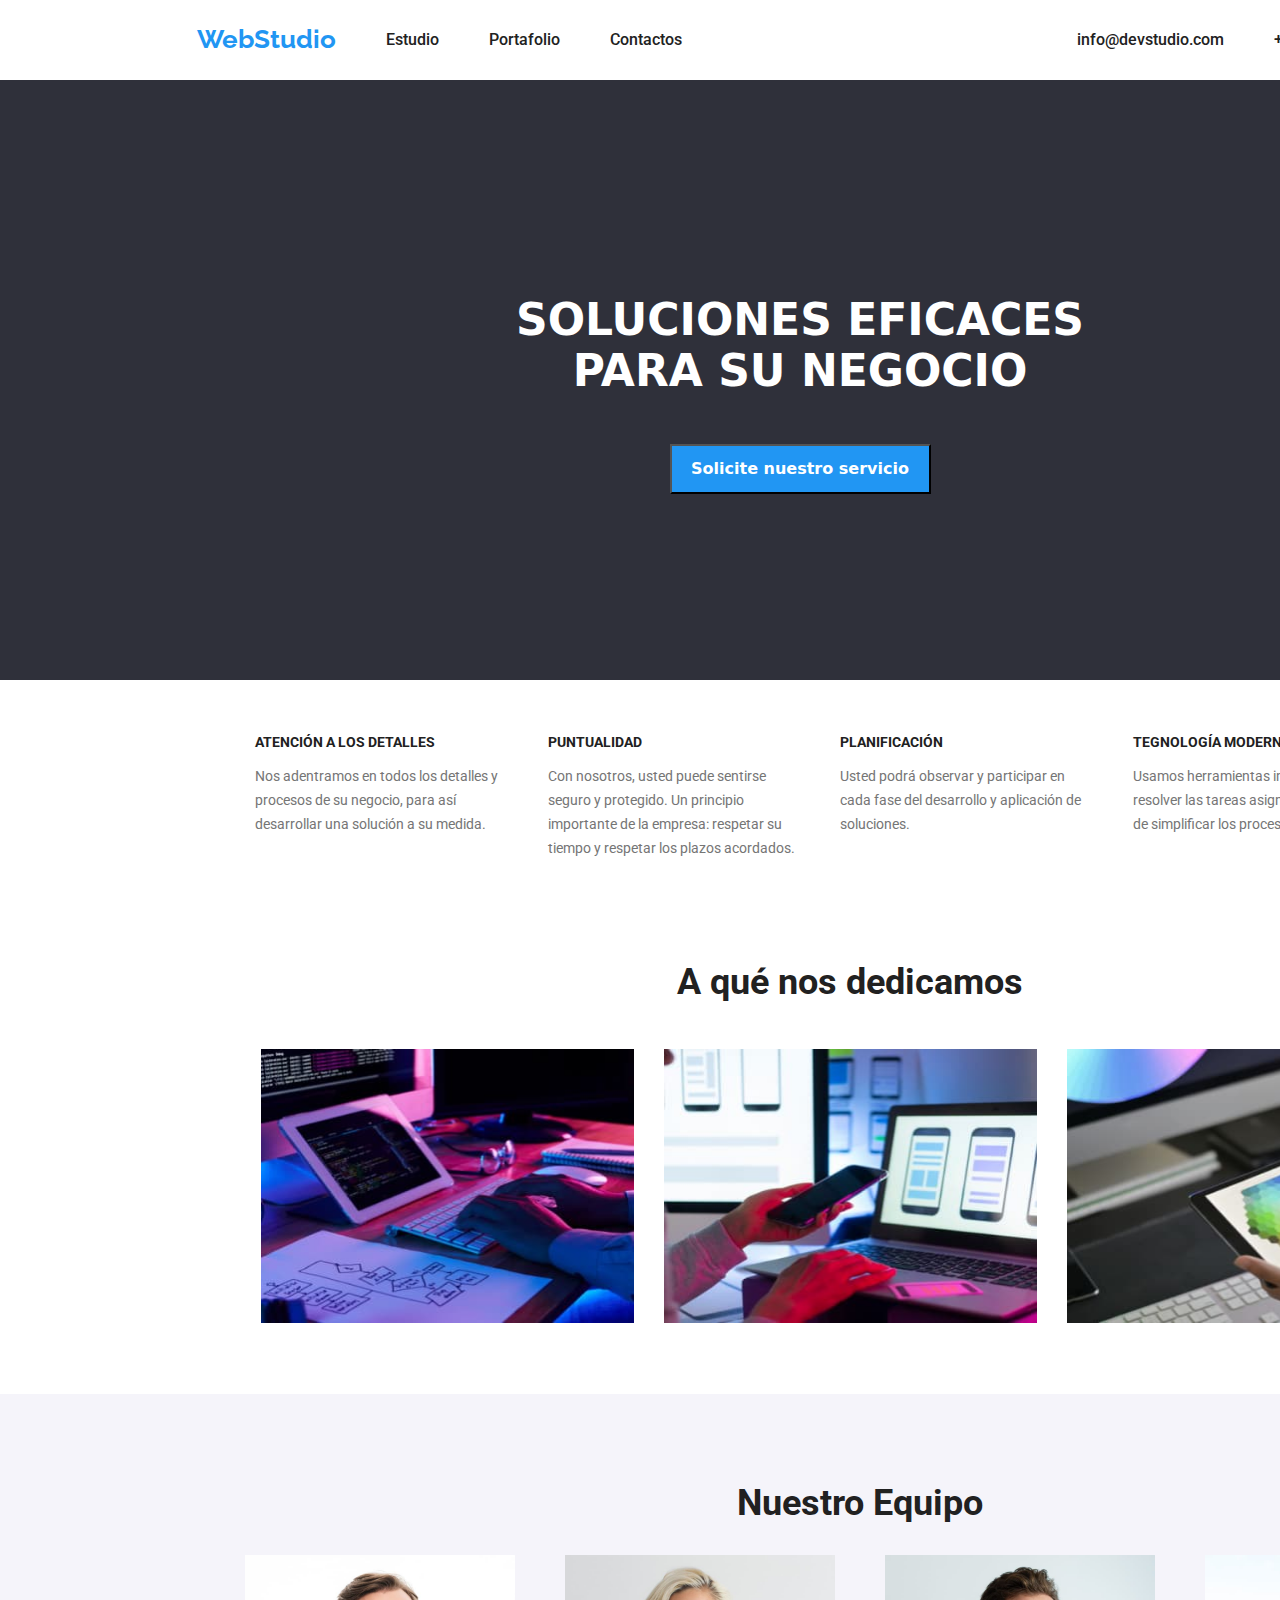
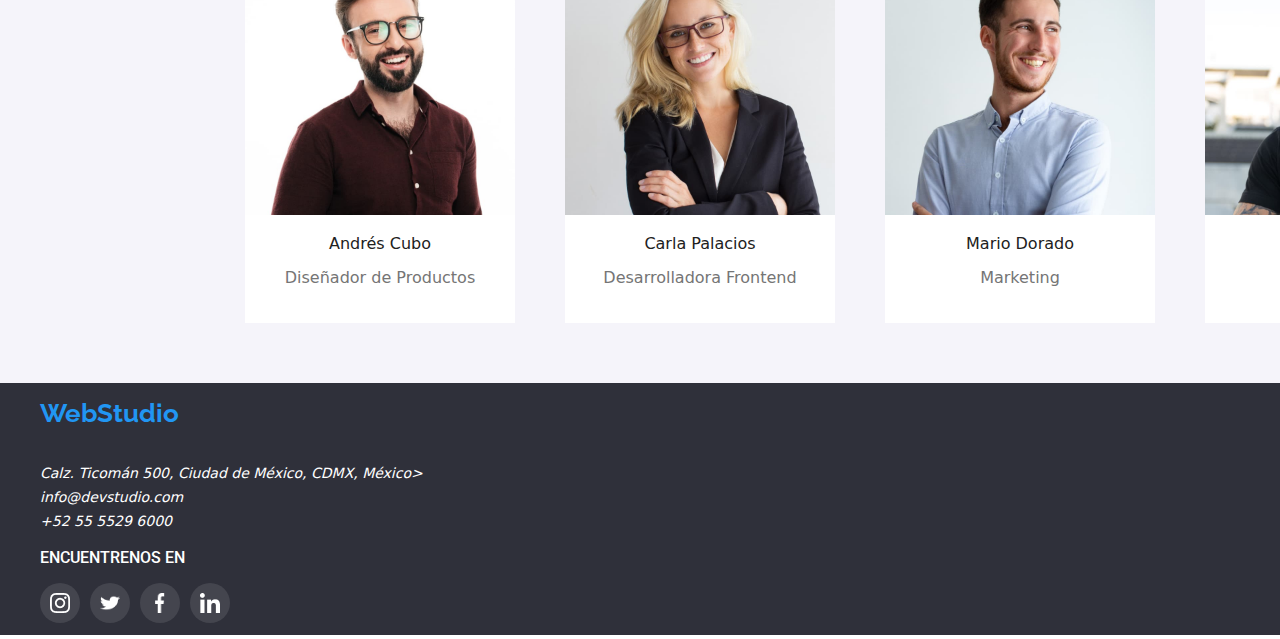
<file: index.html>
<!DOCTYPE html>
<html lang="es">

<head>
    <meta charset="UTF-8">
    <meta http-equiv="X-UA-Compatible" content="IE=edge">
    <meta name="viewport" content="width=device-width, initial-scale=1.0">
    <link rel="stylesheet" href="./css/styles.css">
    <link rel="preconnect" href="https://fonts.gstatic.com" crossorigin>
    <link href="https://fonts.googleapis.com/css2?family=Roboto:wght@400;500;700&display=swap" rel="stylesheet">
    <link rel="preconnect" href="https://fonts.googleapis.com">
    <link rel="preconnect" href="https://fonts.gstatic.com" crossorigin>
    <link href="https://fonts.googleapis.com/css2?family=Raleway:wght@700&family=Roboto:wght@400;500;700&display=swap"
        rel="stylesheet">
    <link rel="stylesheet" href="https://cdnjs.cloudflare.com/ajax/libs/modern-normalize/1.0.0/modern-normalize.min.css">
    <title>La tarea de casa #3</title>
</head>

<body>
    <header>
        <nav class="box-nav">
            <ul class="box-nav-hijo1">
                <li><a href="/header" class="logo">WebStudio</a></li>
                <li class="menu"> <a href="./index.html"> Estudio</a></li>
                <li class="menu"> <a href="./portafolio.html"> Portafolio</a></li>
                <li class="menu"> <a href="/Contactos">Contactos</a></li>
            </ul>
            <ul class="box-nav-hijo2">
                <li>
                    <a class="menu" href="mailto:info@devstudio.com"> info@devstudio.com </a>
                </li>
                <li>
                    <a class="menu" href="tel:+525555296000"> +52 55 5529 6000 </a>
                </li>
            </ul>
        </nav>
    </header>

    <main>
        <section class="contenedor">
            <h1 class="title">SOLUCIONES EFICACES PARA SU NEGOCIO</h1>
            <button type="button" class="buttonsoluciones">Solicite nuestro servicio</button>
        </section>


        <section>
            <ul class="box-valores">
                <li>
                    <h3 class="titleh3"> ATENCIÓN A LOS DETALLES</h3>
                    <p class="parrafovalores">Nos adentramos en todos los detalles y procesos de su negocio, para así
                        desarrollar una solución a su medida.</p>
                </li>
                <li>
                    <h3 class="titleh3">PUNTUALIDAD</h3>
                    <p class="parrafovalores">Con nosotros, usted puede sentirse seguro y protegido. Un principio importante de la empresa: respetar su tiempo y respetar los plazos acordados.</p>
                </li>
                <li>
                    <h3 class="titleh3">PLANIFICACIÓN</h3>
                    <p class="parrafovalores">Usted podrá observar y participar en cada fase del desarrollo y aplicación de soluciones.</p>
                </li>
                <li>
                    <h3 class="titleh3">TEGNOLOGÍA MODERNA</h3>
                    <p class="parrafovalores">Usamos herramientas innovadoras para resolver las tareas asignadas. Es hora de simplificar los procesos laborales.</p>
                </li>            
            </ul>
        </section>

        <section class="box-dedicamos">
            <h2 class="titleh2 box-dedicamos-hijo1">A qué nos dedicamos</h2>
            <ul class="box-dedicamos-hijo2">
                <li>
                    <img src="./images/imagen1.jpg" width="373" height="274" alt="Computador" />
                </li>
                <li >
                    <img src="./images/imagen2.jpg" width="373" height="274" alt="Celular" />
                </li>
                <li>
                    <img src="./images/imagen3.jpg" width="373" height="274" alt="Tablet" />
                </li>
            </ul>
        </section>

        <section class="box-profes">
            <h2 class="titleh2 box-profes-hijo1">Nuestro Equipo</h2>
            <ul class="box-profes-hijo2">
                <li>
                    <img src="./images/imagen4.jpg" width="270" height="260" alt="profe1" />
                    <h3 class="titleh3-profes">Andrés Cubo</h3>
                    <p class="parrafoprofes">Diseñador de Productos</p>
                </li>
                <li>
                    <img src="./images/imagen5.jpg" width="270" height="260" alt="profe2" />
                    <h3 class="titleh3-profes">Carla Palacios</h3>
                    <p class="parrafoprofes">Desarrolladora Frontend</p>
                </li>
                <li>
                    <img src="./images/imagen6.jpg" width="270" height="260" alt="profe2" />
                    <h3 class="titleh3-profes">Mario Dorado</h3>
                    <p class="parrafoprofes">Marketing</p>
                </li>
                <li>
                    <img src="./images/imagen7.jpg" width="270" height="260" alt="profe2" />
                    <h3 class="titleh3-profes">Pablo Mijangos</h3>
                    <p class="parrafoprofes">Diseñador IU</p>
                </li>
            </ul>
        </section>
    </main>


    <footer class="contenedor-pie">
        <ul>
            <li><a href="/header" class="logo">WebStudio</a></li>
        </ul>
        <address>
            <ul>
                <li>
                    <a class="textos-footer" href="enlace google map" target="_blank" rel="noopener noreferrer">Calz. Ticomán 500, Ciudad de
                        México, CDMX, México>
                </li>
                <li>
                    <a class="textos-footer" href="mailto:info@devstudio.com"> info@devstudio.com </a>
                </li>
                <li>
                    <a class="textos-footer" href="tel:+525555296000"> +52 55 5529 6000 </a>
                    </il>
            </ul>
            <p class="parrafo-footer">ENCUENTRENOS EN</p>
            <ul class="redessociales">
                <li>
                    <img src="./images/instagram 2.png" alt="instagram" width="20px" height="20px">
                </li>
                <li>   
                    <img src="./images/twitter 1.png" alt="twitter" width="20px" height="16.25px">
                </li> 
                <li>
                    <img src="./images/Vector.png" alt="facebook" width="10px" height="20px">
                </li>
                <li>  
                    <img src="./images/linkedin 1.png" alt="linkedin" width="20px" height="20px">
                </li>
            </ul>
        </address>
    </footer>
</body>

</html>
</file>
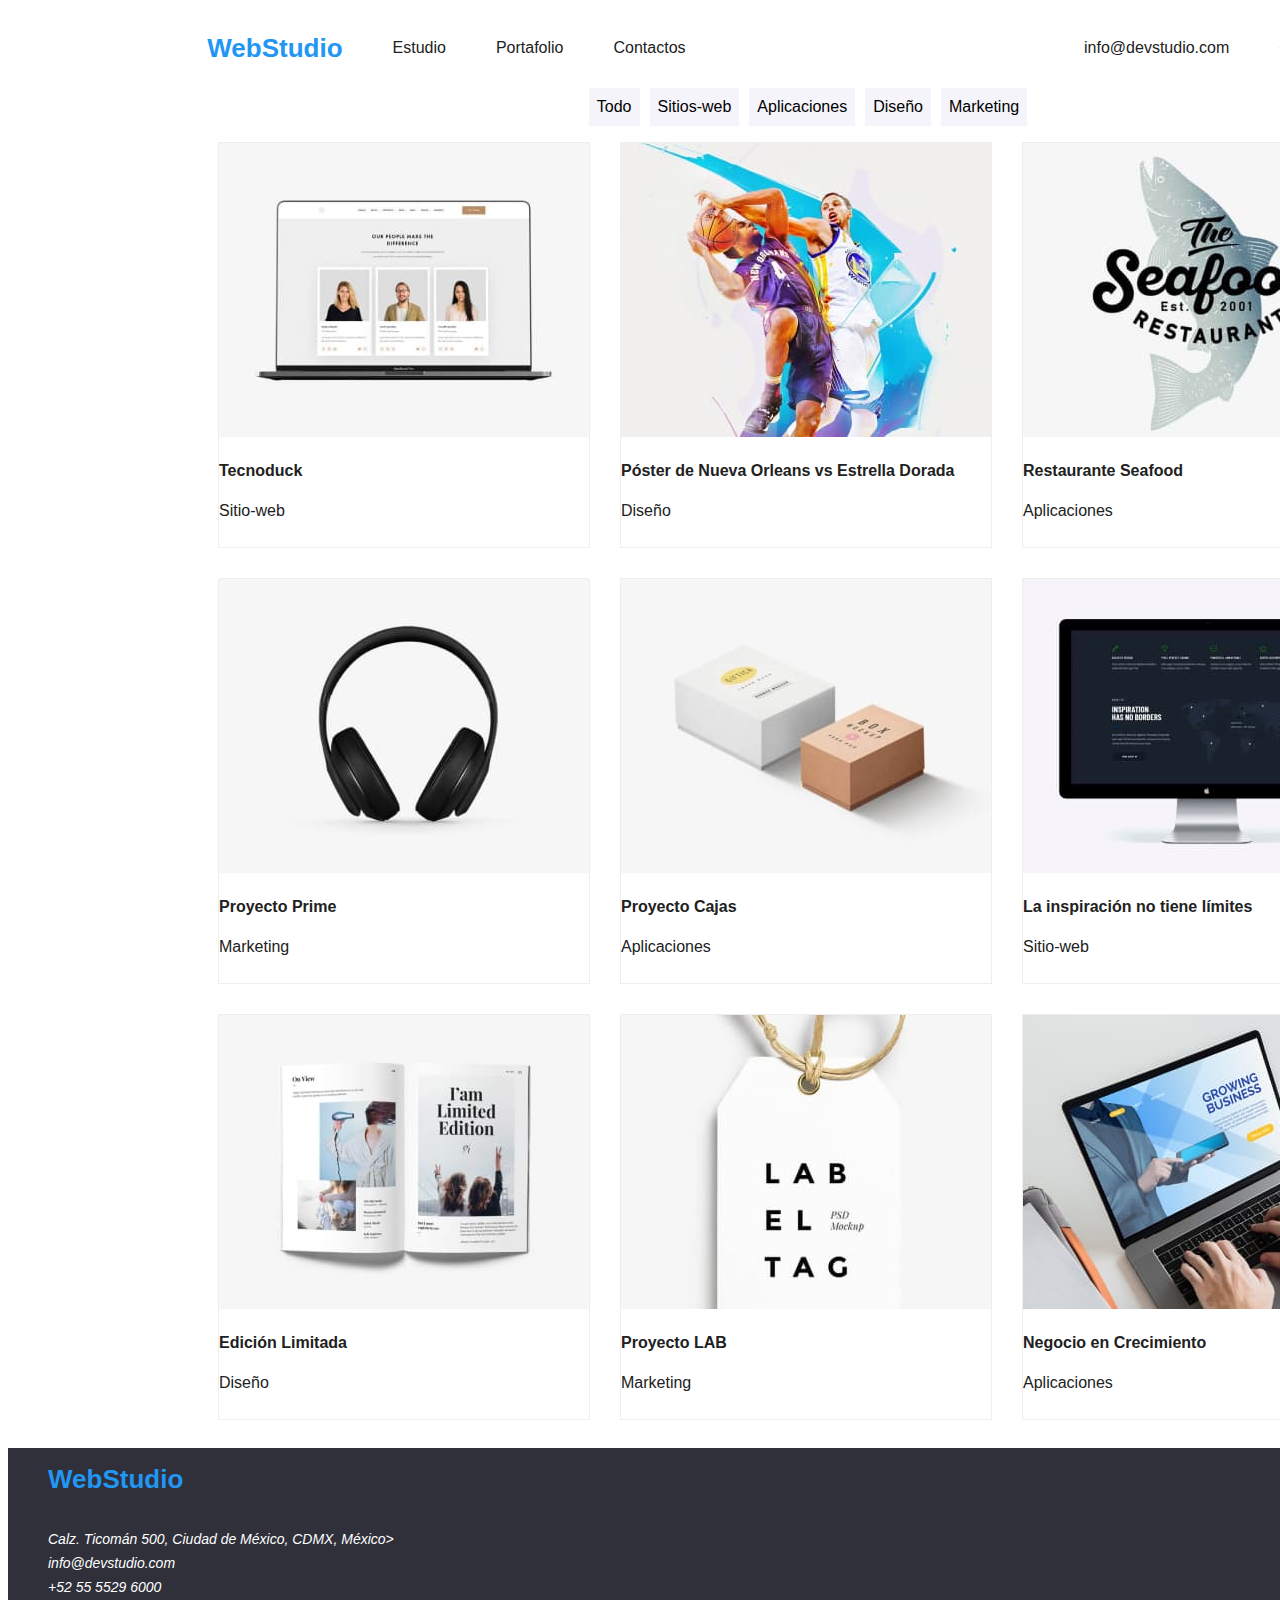
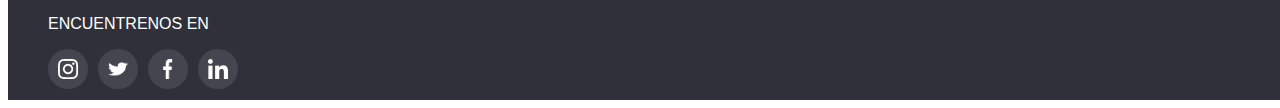
<file: portafolio.html>
<!DOCTYPE html>
<html lang="en">

<head>
    <meta charset="UTF-8">
    <meta http-equiv="X-UA-Compatible" content="IE=edge">
    <meta name="viewport" content="width=device-width, initial-scale=1.0">
    <link rel="stylesheet" href="./css/styles.css">
    <title>La tarea de casa #3</title>
</head>

<body>
    <header>
        <nav class="box-nav">
            <ul class="box-nav-hijo1">
                <li><a href="/header" class="logo">WebStudio</a></li>
                <li class="menu"> <a href="./index.html"> Estudio</a></li>
                <li class="menu"> <a href="./portafolio.html"> Portafolio</a></li>
                <li class="menu"> <a href="/Contactos">Contactos</a></li>
            </ul>
            <ul class="box-nav-hijo2">
                <li>
                    <a class="menu" href="mailto:info@devstudio.com"> info@devstudio.com </a>
                </li>
                <li>
                    <a class="menu" href="tel:+525555296000"> +52 55 5529 6000 </a>
                </li>
            </ul>
        </nav>
    </header>
    <main class="servicios-completos">
        <section >
            <div class="button-portafolio">
                <button type="button">Todo</button>
                <button type="button">Sitios-web</button>
                <button type="button">Aplicaciones</button>
                <button type="button">Diseño</button>
                <button type="button">Marketing</button>
            </div>

            <ul class="imagenes-servicios">
                <li>
                    <img src="./images/imagen 2_1.jpg" width="370" height="294" alt="computador" />
                    <h4>Tecnoduck</h4>
                    <p>Sitio-web</p>
                </li>
                <li>
                    <img src="./images/imagen 2_2.jpg" width="370" height="294" alt="computador" />
                    <h4>Póster de Nueva Orleans vs Estrella Dorada</h4>
                    <p>Diseño</p>
                </li>
                <li>
                    <img src="./images/imagen 2_3.jpg" width="370" height="294" alt="computador" />
                    <h4>Restaurante Seafood</h4>
                    <p>Aplicaciones</p>
                </li>
                <li>
                    <img src="./images/imagen 2_4.jpg" width="370" height="294" alt="computador" />
                    <h4>Proyecto Prime</h4>
                    <p>Marketing</p>
                </li>
                <li>
                    <img src="./images/imagen 2_5.jpg" width="370" height="294" alt="computador" />
                    <h4>Proyecto Cajas</h4>
                    <p>Aplicaciones</p>
                </li>
                <li>
                    <img src="./images/imagen 2_6.jpg" width="370" height="294" alt="computador" />
                    <h4>La inspiración no tiene límites</h4>
                    <p>Sitio-web</p>
                </li>
                <li>
                    <img src="./images/imagen 2_7.jpg" width="370" height="294" alt="computador" />
                    <h4>Edición Limitada</h4>
                    <p>Diseño</p>
                </li>
                <li>
                    <img src="./images/imagen 2_8.jpg" width="370" height="294" alt="computador" />
                    <h4>Proyecto LAB</h4>
                    <p>Marketing</p>
                </li>
                <li>
                    <img src="./images/imagen 2_9.jpg" width="370" height="294" alt="computador" />
                    <h4>Negocio en Crecimiento</h4>
                    <p>Aplicaciones</p>
                </li>
            </ul>
        </section>
    </main>

    <footer class="contenedor-pie">
        <ul>
            <li><a href="/header" class="logo">WebStudio</a></li>
        </ul>
        <address>
            <ul>
                <li>
                    <a class="textos-footer" href="enlace google map" target="_blank" rel="noopener noreferrer">Calz. Ticomán 500, Ciudad de
                        México, CDMX, México>
                </li>
                <li>
                    <a class="textos-footer" href="mailto:info@devstudio.com"> info@devstudio.com </a>
                </li>
                <li>
                    <a class="textos-footer" href="tel:+525555296000"> +52 55 5529 6000 </a>
                    </il>
            </ul>
            <p class="parrafo-footer">ENCUENTRENOS EN</p>
            <ul class="redessociales">
                <li>
                    <img src="./images/instagram 2.png" alt="instagram" width="20px" height="20px">
                </li>
                <li>   
                    <img src="./images/twitter 1.png" alt="twitter" width="20px" height="16.25px">
                </li> 
                <li>
                    <img src="./images/Vector.png" alt="facebook" width="10px" height="20px">
                </li>
                <li>  
                    <img src="./images/linkedin 1.png" alt="linkedin" width="20px" height="20px">
                </li>
            </ul>
        </address>
    </footer>
</body>

</html>
</file>
<file: css/styles.css>
.logo {
    font-family: 'Raleway', sans-serif;
    font-size: 26px;
    font-weight: 700;
    color: #2196F3;
    text-decoration: none;    
}

ul {
    list-style: none;
}

section{
    width: 1600px;
}

a {
    text-decoration: none;
    color: #212121;
}

a:hover {
    color: #2196F3;
}

.menu {
    font-family: 'Roboto', sans-serif;
    font-style: normal;
    font-size: 14x;
    font-weight: 500;
    text-decoration: none;
    color: #212121;
}

.menu:hover {
    color: #2196F3;
}

body {
    font-family: 'Roboto', sans-serif;
    color: #212121;
}

.contenedor {
    display: flex; 
    background-color: #2F303A;
    width: 1600px;
    height: 600px;
    flex-direction: column;
    align-items: center;
    justify-content: center;
}

.title {
    font-size: 44px;
    font-weight: 900;
    color: white;
    text-align: center;
    width: 696px;
    height: 120px;
}

.buttonsoluciones {
    font-size: 16px;
    font-weight: 700;
    color: white;
    background-color: #2196F3;
    cursor: pointer;
    width: 261px;
    height: 50px;
}

.titleh3 {
    font-size: 14px;
    font-weight: 700;
    color: #212121;
}

.parrafovalores {
    font-size: 14px;
    font-weight: 400;
    color: #757575;
    line-height: 24px;
}

.titleh2 {
    font-family: 'Roboto', sans-serif;
    font-size: 36px;
    font-weight: 700;
    color: #212121;
    text-align: center;
    width: 1600px;
}

.titleh3-profes {
    font-size: 16px;
    font-weight: 500;
    color: #212121;
    text-align: center;
}

.parrafoprofes {
    font-size: 16px;
    font-weight: 400;
    color: #757575;
    display: flex;
    justify-content: center;
    text-align: center;
}

.contenedor-pie {
    background-color: #2F303A;
    width: 1600px;
    height: 252px;
    align-items: flex-start;
    display: flex;
    flex-direction: column;
    flex-wrap: nowrap;
}

.textos-footer {
    font-size: 14px;
    line-height: 24px;
    color: white;
    text-decoration: none;
}

.box-valores { 
    display: flex;
    font-family: 'Roboto', sans-serif;
    margin: 40px;
    margin-left: 215px;
    margin-right: 215px;
    text-align: left;
    justify-content: center;
    align-items: flex-start;
    gap: 40px;
    width: 1170px;
    height: 122px;
}

.box-valores li {
    width: 270px;

}

.box-dedicamos {
    width: 1173.16px;
    display: flex;
    flex-direction: column;
    flex-wrap: wrap;
    justify-content: flex-start;
    align-items: center;
    padding: 50px;
}

.box-dedicamos-hijo1 {
        display: flex;
        flex-direction: column;
        flex-wrap: wrap;
        justify-content: flex-start;
        align-items: center;
}

.box-dedicamos-hijo2 {
    display: flex;
    padding: 0px;
    gap: 30px;
}


.box-nav { 
    display: flex;
    font-family: 'Roboto', sans-serif;
    width: 1600px;
    height: 80px;
    justify-content: space-around;
}

.box-nav-hijo1 {
    display: flex;
    margin: 0;
    padding: 0;
    align-items: center;
    gap: 50px;
}

.box-nav-hijo2 {
    display: flex;
    margin: 0;
    padding: 0;
    align-items: center;
    gap: 50px;
}

.box-profes {
    background-color: #F5F4FA;
    width: 1600px;
    display: flex;
    flex-direction: column;
    flex-wrap: wrap;
    justify-content: flex-start;
    align-items: center;
    padding: 60px;
}

.box-profes-hijo1 {
    display: flex;
    flex-direction: column;
    flex-wrap: wrap;
    justify-content: flex-start;
    align-items: center;
}

.box-profes-hijo2 {
    display: flex;
    margin: 0;
    padding: 0;
    align-items: center;
    gap: 50px;
}

.box-profes-hijo2 li {
    background-color: white;
    width: 270px;
    height: 368px;
}

.redessociales {
    display: flex;
    gap: 10px;
}

.redessociales li {
    display: flex;
    background-color:rgba(255, 255, 255, 0.1);
    width: 40px;
    height: 40px;
    text-align: center;
    border-radius: 50%;
    align-items: center;
    justify-content: center;
}

/* PORTAFOLIO */

.servicios-completos {
    width: 1170px;
    height: 1360px;
    display: grid;
    justify-items: center;
}

.button-portafolio {
    display: flex;
    color: #212121;
    justify-content: center;
    gap: 10px;
}

.button-portafolio button {
    background-color: #F5F4FA;
    font-size: 16px;
    font-weight: 500;
    font-family: 'Roboto', sans-serif;
    height: 38px;
    padding: 8px;
    gap: 8px;
    border: none;
    cursor: pointer;
}

.button-portafolio button:hover {
    font-size: 16px;
    font-family: 'Roboto', sans-serif;
    font-size: 16px;
    font-weight: 500;
    background-color: #2196F3;
    color: white;
    cursor: pointer;
}

.imagenes-servicios {
    display: flex;
    flex-wrap: wrap;
    width: 1170x;
    margin-left: 210px;
    margin-right: 210px;
    gap: 30px;
    padding: 0;
}

.imagenes-servicios li {
    width: 370px;
    height: 404px;
    border: #EEEEEE 1px solid;
}

.parrafo-footer{
    font-family: 'Roboto', sans-serif;
    font-style: normal;
    font-size: 14x;
    font-weight: 500;
    text-decoration: none;
    color: white;
    margin-left: 40px;
}
</file>
